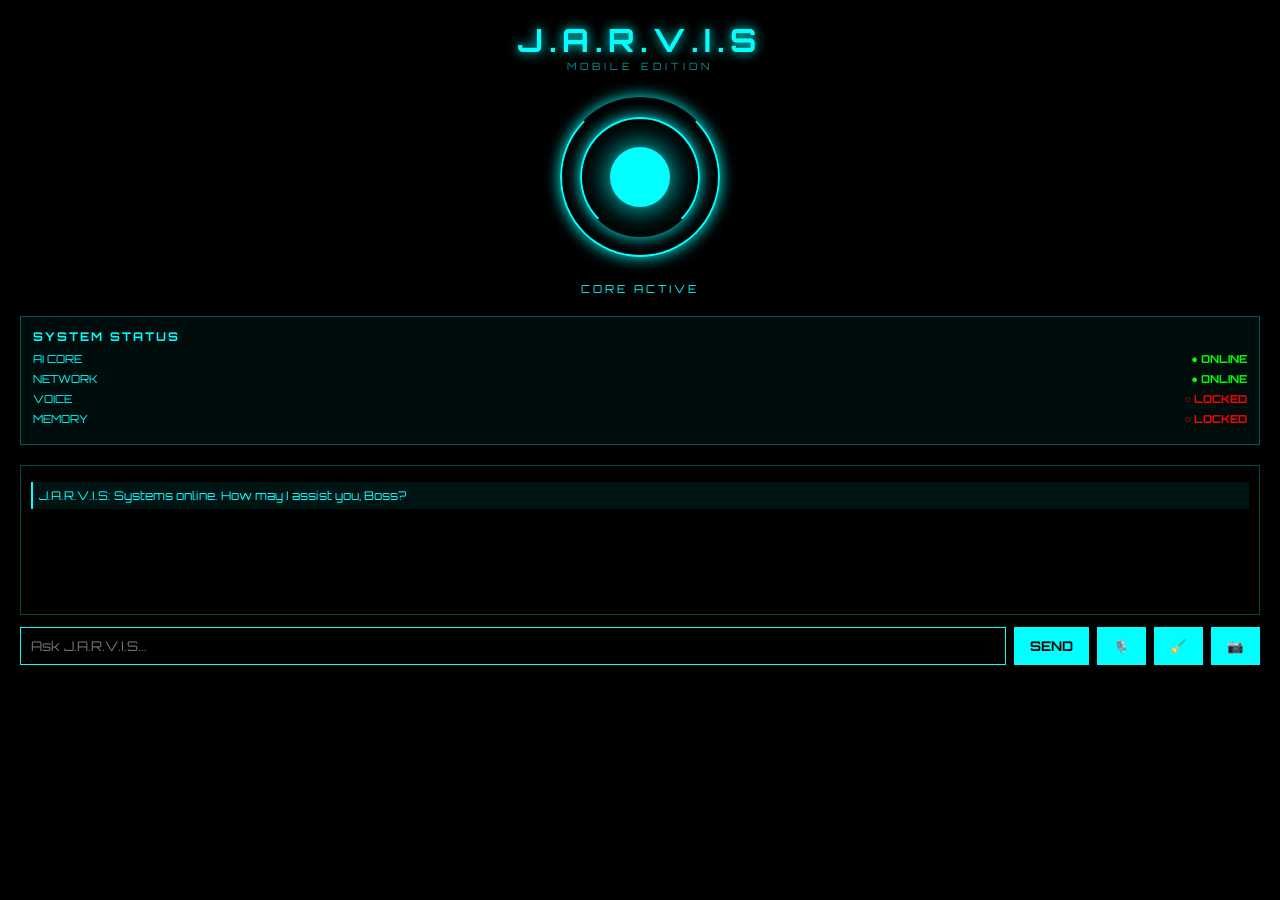
<file: frontend/index.html>
<!DOCTYPE html>
<html>
<head>
<meta charset="UTF-8">
<meta name="viewport" content="width=device-width, initial-scale=1">
<title>J.A.R.V.I.S</title>
<link rel="stylesheet" href="style.css">
</head>
<body>
<header><h1>J.A.R.V.I.S</h1><p>MOBILE EDITION</p></header>
<div class="core">
<div class="ring r1"></div>
<div class="ring r2"></div>
<div class="center"></div>
</div>
<p class="core-text">CORE ACTIVE</p>
<div class="status">
<h2>SYSTEM STATUS</h2>
<div class="row"><span>AI CORE</span><b class="on">● ONLINE</b></div>
<div class="row"><span>NETWORK</span><b class="on">● ONLINE</b></div>
<div class="row"><span>VOICE</span><b class="off">○ LOCKED</b></div>
<div class="row"><span>MEMORY</span><b class="off">○ LOCKED</b></div>
</div>
<div class="chat" id="chat"></div>
<div class="input-area">
<input id="msg" placeholder="Ask J.A.R.V.I.S...">
<button id="send">SEND</button>
<button id="mic-btn">🎙️</button>
<button id="clear-btn">🧹</button>
<button id="cam-btn">📷</button>
<input type="file" id="img-input" accept="image/*" capture="environment" style="display:none">
</div>
<script src="script.js"></script>
</body>
</html>
</file>
<file: frontend/style.css>
@import url('https://fonts.googleapis.com/css2?family=Orbitron:wght@400;700&display=swap');

* {
    margin: 0;
    padding: 0;
    box-sizing: border-box;
    font-family: 'Orbitron', sans-serif;
}

body {
    background: #000;
    color: #0ff;
    padding: 20px;
    overflow-x: hidden;
}

header {
    text-align: center;
}

header h1 {
    letter-spacing: 6px;
    text-shadow: 0 0 12px #0ff;
}

header p {
    font-size: 10px;
    letter-spacing: 4px;
    opacity: 0.6;
}


/* ===== JARVIS CORE ===== */

.core {
    position: relative;
    width: 160px;
    height: 160px;
    margin: 25px auto;
}

.ring {
    position: absolute;
    border: 2px solid #0ff;
    border-radius: 50%;
    box-shadow: 0 0 15px #0ff;
}

.r1 {
    inset: 0;
    border-top-color: transparent;
    animation: spin 3s linear infinite;
}

.r2 {
    inset: 20px;
    border-bottom-color: transparent;
    animation: spin 2s linear infinite reverse;
}

.center {
    position: absolute;
    inset: 50px;
    background: #0ff;
    border-radius: 50%;
    box-shadow: 0 0 30px #0ff;
    animation: pulse 1.5s infinite;
}


/* ===== ANIMATIONS ===== */

@keyframes spin {
    to {
        transform: rotate(360deg);
    }
}

@keyframes pulse {
    50% {
        opacity: 0.4;
    }
}


/* ===== CORE TEXT ===== */

.core-text {
    text-align: center;
    font-size: 11px;
    letter-spacing: 3px;
}


/* ===== SYSTEM STATUS ===== */

.status {
    border: 1px solid rgba(0, 255, 255, 0.3);
    background: rgba(0, 255, 255, 0.05);
    padding: 12px;
    margin: 20px 0;
}

.status h2 {
    font-size: 12px;
    letter-spacing: 2px;
    margin-bottom: 8px;
}

.row {
    display: flex;
    justify-content: space-between;
    gap: 8px;
    font-size: 11px;
    margin: 6px 0;
}

.on {
    color: #0f0;
}

.off {
    color: #f00;
}


/* ===== CHAT ===== */

.chat {
    border: 1px solid rgba(0, 255, 255, 0.3);
    height: 150px;
    overflow-y: auto;
    padding: 10px;
    font-size: 12px;
}

.msg {
    margin: 6px 0;
    padding: 6px;
    border-left: 2px solid #0ff;
    background: rgba(0, 255, 255, 0.08);
}

.msg.user {
    border-left-color: #fff;
}


/* ===== INPUT AREA ===== */

.input-area {
    display: flex;
    flex-wrap: wrap;
    gap: 8px;
    margin-top: 12px;
}

input {
    flex: 1 1 220px;
    min-width: 0;
    background: #000;
    border: 1px solid #0ff;
    color: #0ff;
    padding: 10px;
}

button {
    background: #0ff;
    color: #000;
    border: none;
    padding: 10px 16px;
    font-weight: bold;
    white-space: nowrap;
    cursor: pointer;
}

button:hover {
    box-shadow: 0 0 15px #0ff;
}


/* ===== MOBILE ===== */

@media (max-width: 600px) {

    body {
        padding: 12px;
    }

    .input-area input {
        flex: 1 1 100%;
        width: 100%;
    }

    .input-area button {
        flex: 1 1 auto;
        padding: 10px 9px;
        font-size: 10px;
    }

    .row {
        font-size: 10px;
    }

}
</file>
